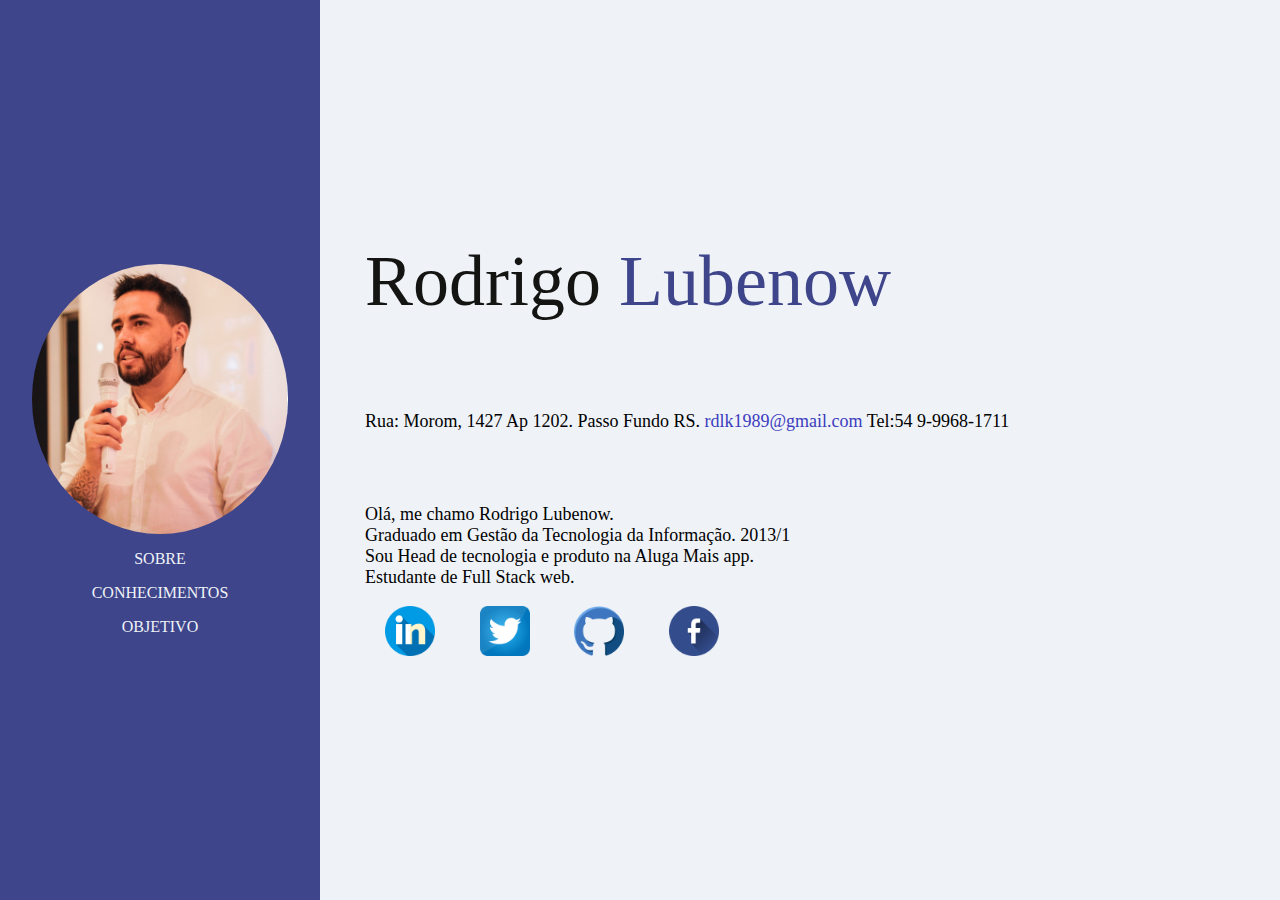
<file: index.html>
<!DOCTYPE html>
<html lang="pt-br">

<head>
    <meta charset="UTF-8">
    <meta http-equiv="X-UA-Compatible" content="IE=edge">
    <meta name="viewport" content="width=device-width, initial-scale=1.0">
    <link rel="stylesheet" href="./css/style.css">
    <title>Sobre</title>
</head>
</head>

<body>
    <header class="cabecalho">
        <img class="cabecalho-imagem" src="assets/img/perfil.png" alt="imagem do perfil" srcset="">
        <nav class="cabecalho-nav">
            <a class="cabecalho-nav-link" href="index.html">SOBRE</a>
            <a class="cabecalho-nav-link" href="conhecimento.html">CONHECIMENTOS</a>
            <a class="cabecalho-nav-link" href="objetivo.html">OBJETIVO</a>
        </nav>
    </header>
    <main class="principal">
        <div class="dados">
            <h1 class="dados-nome"><span class="dados-nome-primeiro">Rodrigo</span> Lubenow</h1> </span>
            </p>
            <p>
            <pre>Rua: Morom, 1427 Ap 1202. Passo Fundo RS. <span id="email">rdlk1989@gmail.com</span> Tel:54 9-9968-1711 </pre>
            </p>
        </div>
        <div class="descricao">
            <p id="descricao-texto">
                <i class="fa-solid fa-person-chalkboard"></i> Olá, me chamo Rodrigo Lubenow. <br>
                Graduado em Gestão da Tecnologia da Informação. 2013/1 <br>
                Sou Head de tecnologia e produto na Aluga Mais app.
                <br>
                Estudante de Full Stack web. <i class="fa-solid fa-laptop-code"></i>
            </p>
        </div>
        <div class="redes">
            <a href="https://www.linkedin.com/in/rodrigo-lubenow-9940133a/" target="_blank" rel="noopener noreferrer"
                class="redes-links"><img src="assets/img/linkedin.png" alt="Perfil Facebook" height="50px"
                    width="50px"></i></a>
            <a href="https://twitter.com/@rlubenow" target="_blank" rel="noopener noreferrer" class="redes-links"><img
                    src="assets/img/twitter.png" alt="Perfil Facebook" height="50px" width="50px"></i></a>
            <a href="https://github.com/Rodrigolubenow" target="_blank" rel="noopener noreferrer"
                class="redes-links"><img src="assets/img/github.png" alt="Perfil Facebook" height="50px"
                    width="50px"></i></a>
            <a href="https://www.facebook.com/rodrigo.lubenow" target="_blank" rel="noopener noreferrer"
                class="redes-links"><img src="assets/img/facebook.png" alt="Perfil Facebook" height="50px"
                    width="50px"></i></a>
        </div>

    </main>


</body>

</html>
</file>
<file: css/style.css>
:root {
    --cor-pricipal: rgb(62, 69, 139);
    --cor-secundaria: rgb(239, 243, 247);
    --cor-contraste: rgb(59, 59, 59);
    --fonte-principal: 'Montserrat', sans-serif;
}

body {
    min-height: 100vh;
    display: flex;
    font-family: var(--fonte-principal);
}

.cabecalho {
    display: flex;
    flex-direction: column;
    background-color: var(--cor-pricipal);
    width: 25vw;
    justify-content: center;
    align-items: center;
}

.cabecalho-imagem {
    border-radius: 50%;
    width: 80%;
}

.cabecalho-nav {
    display: flex;
    flex-direction: column;
    align-items: center;
}

.cabecalho-nav-link {
    margin-top: 1em;
    text-decoration: none;
    color: var(--cor-secundaria);
}

.cabecalho-nav-link:hover,
.fa-brands:hover {
    transform: scale(1.2);
    transition-duration: 0.25s;
}

.principal {
    display: flex;
    flex-direction: column;
    justify-content: center;
    background-color: var(--cor-secundaria);
    padding: 0 2.5em;
    flex-grow: 1;
    font-size: large;
}
.principal{
        font-size: large;
    }
.dados {
    display: flex;
    flex-direction: column;
    margin-bottom: 1em;
}

.dados-nome {
    font-size: 4em;
    color: var(--cor-pricipal);
    border-bottom: 0px solid var(--cor-contraste);
    margin-bottom: 1rem;
}

.dados-nome-primeiro {
    color: rgb(20, 20, 19);
}

.dados-pessoais-titulo {
    font-weight: bold;
    line-height: 1.5;
}

.redes-links {

    margin: 20px;
}

#email {
    color: rgb(60, 60, 190);
}

#descricao-texto {
    font-size: large;
}

.redes-links :hover {
    transform: scale(1.2);
    transition-duration: 0.25s;
}

body,
h1,
h2,
h3,
h4,
pre,
video {
    margin: 0;
    padding: 0;
    border: 0;
    font-size: 100%;
    font: inherit;
    vertical-align: baseline;
}
</file>
